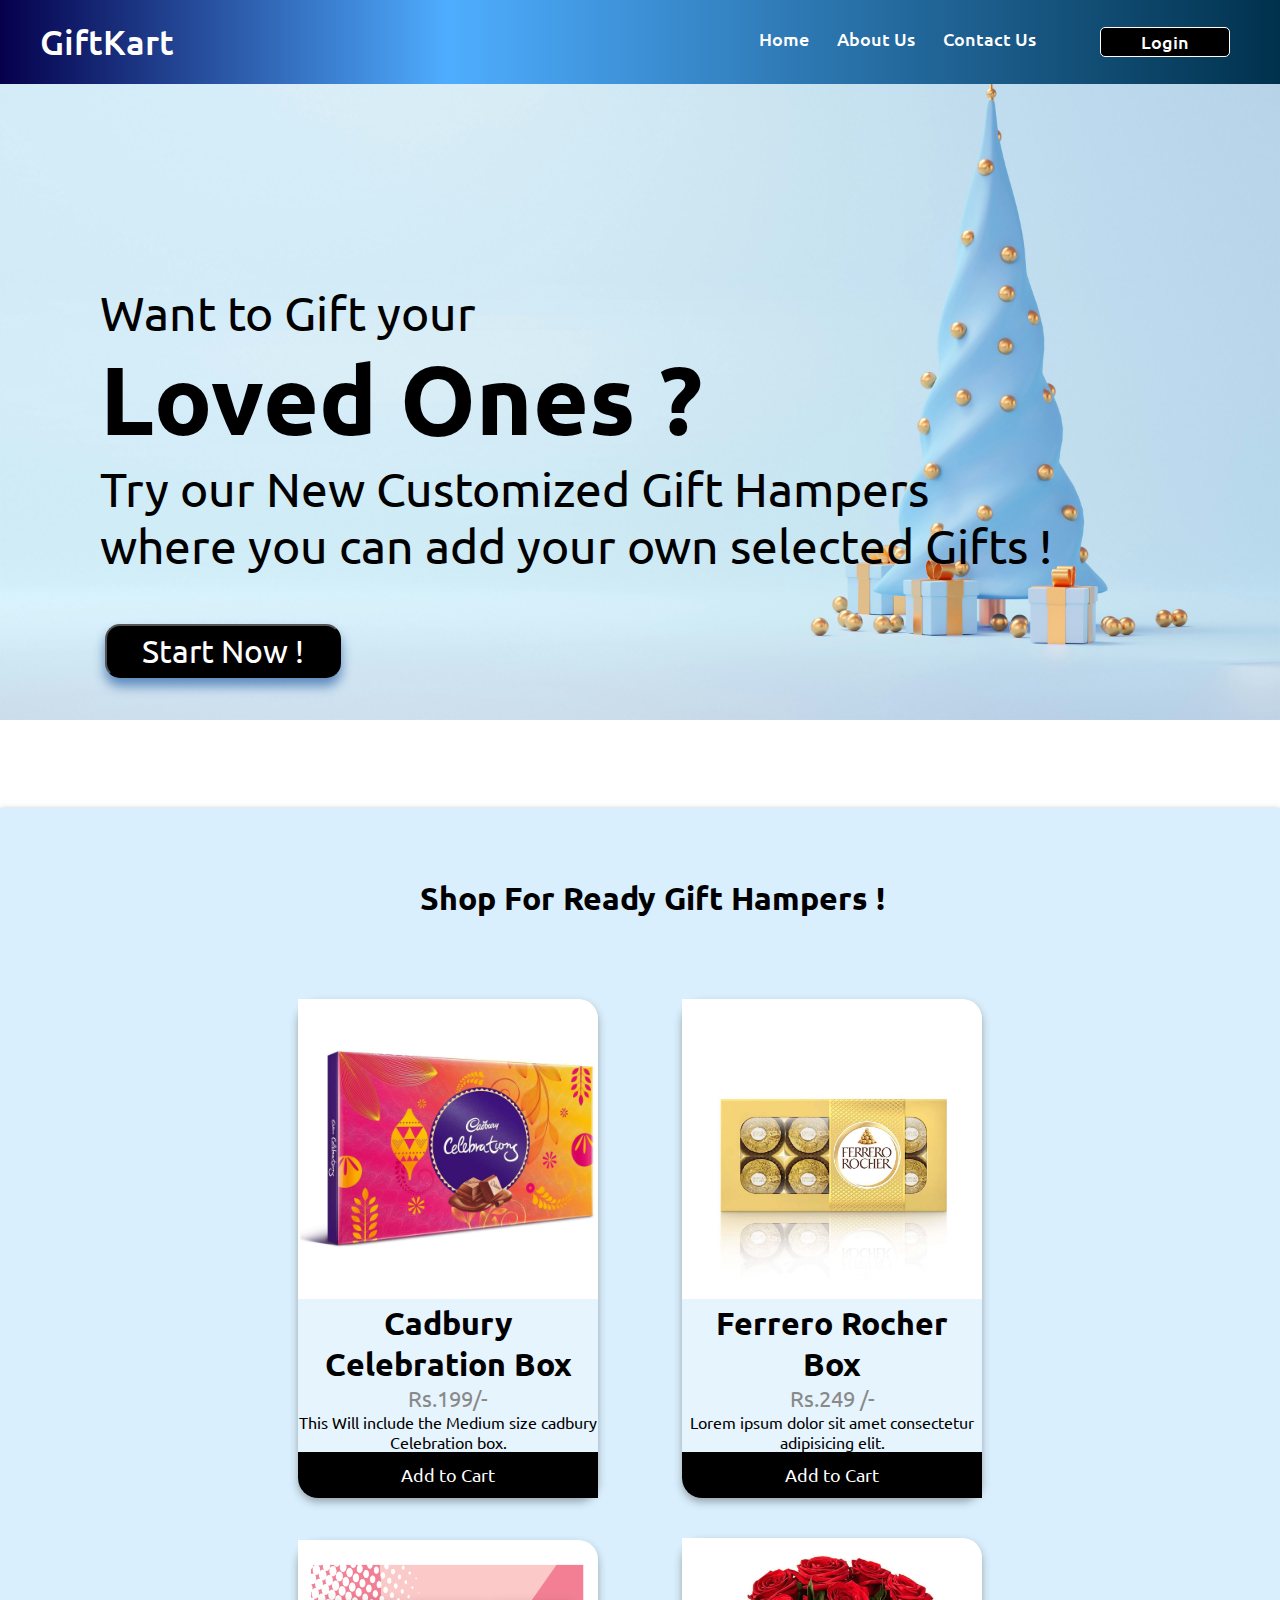
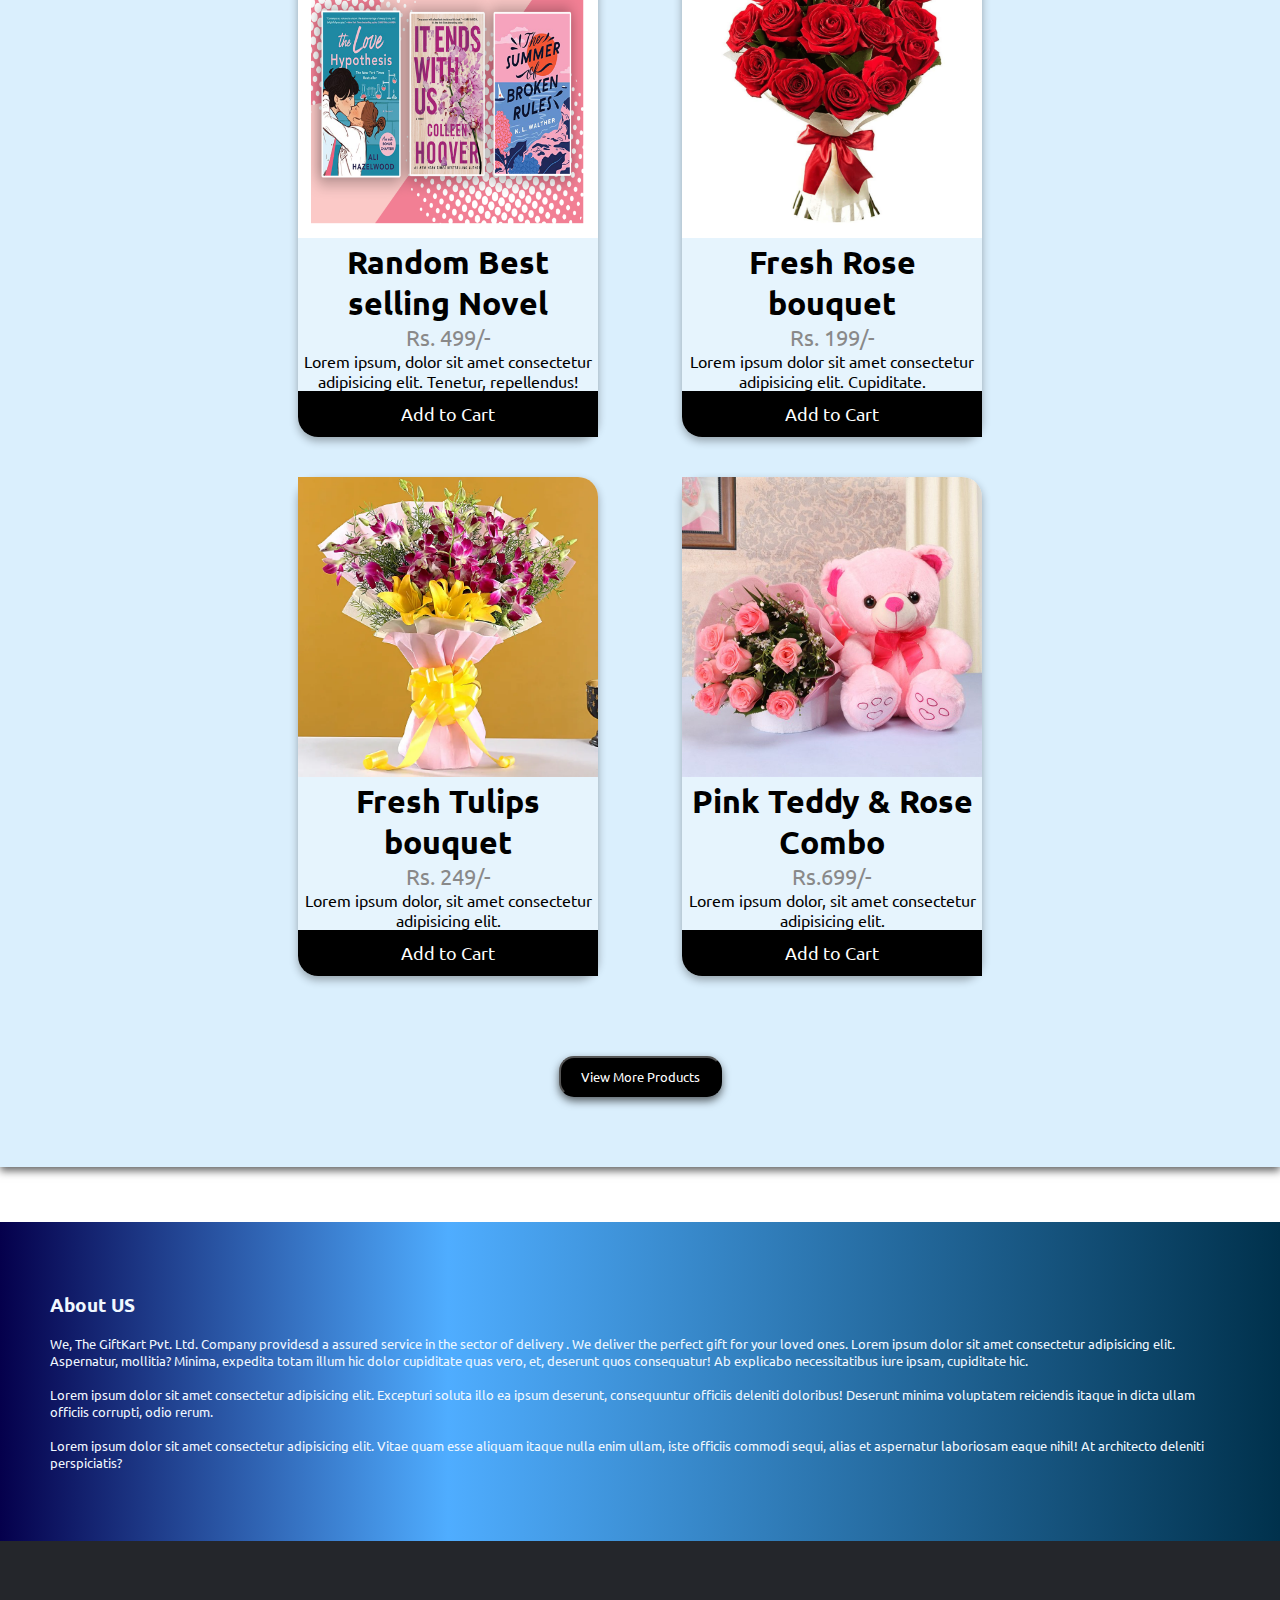
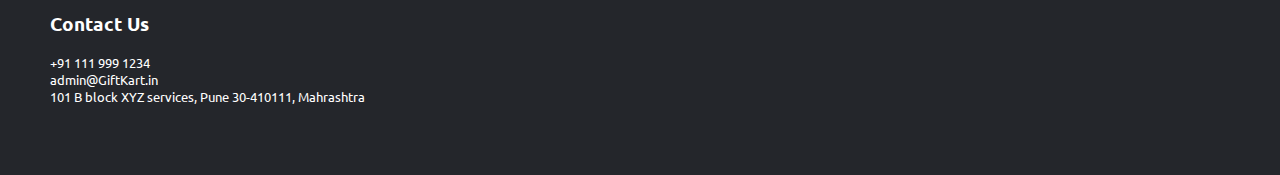
<file: index.html>
<!DOCTYPE html>
<html lang="en" dir="ltr">
  <head>
    <meta charset="UTF-8">
     <title> GiftKart </title> 
    <link rel="stylesheet" href="style.css">
    <link rel="stylesheet" href="responsive.css">
   </head>
<body>
  <nav>
    <div class="nav-content">
      <div class="logo">
        <a href="">GiftKart</a> 
      </div>
      <ul class="nav-links">
        <li><a href="index.html">Home</a></li>
        <li><a href="#About">About Us</a></li>
        <li><a href="#contact">Contact Us</a></li>
        <li><button type="button" id="login"> <a href="login.html" target="_top">Login</a> </button></li>
      </ul>
    </div>
  </nav>
  <div class="displayhead">
    <p>Want to Gift your<br>
      <h1>Loved Ones ?</h1>
      Try our New Customized Gift Hampers<br> where you can add your own selected Gifts !
    </p> 
    <button type="button" id="startnow"><a href="Customization.html" target="_self">Start Now ! </a></button>
  </div>
  <div class="readymade">
    <h1>
      <pre>    Shop For Ready Gift Hampers ! </pre>
    </h1>
    <div class="products">

      <div class="card">
        <img src="Source/CadburyCeleb.jpg" alt="Productx" style="width:100%">
        <h1>Cadbury Celebration Box</h1>
        <p class="price">Rs.199/-</p>
        <p>This Will include the Medium size cadbury Celebration box.</p>
        <p><button><a href="login.html"> Add to Cart</a></button></p>
      </div>
      <div class="card">
        <img src="Source/ferrerobox.jpeg" alt="Productx" style="width:100%">
        <h1>Ferrero Rocher<br> Box</h1>
        <p class="price">Rs.249 /-</p>
        <p>Lorem ipsum dolor sit amet consectetur adipisicing elit. </p>
        <p><button>Add to Cart</button></p>
      </div>
      <div class="card">
        <img src="Source/Novels.webp" alt="Productx" style="width:100%">
        <h1>Random Best selling Novel</h1>
        <p class="price">Rs. 499/-</p>
        <p>Lorem ipsum, dolor sit amet consectetur adipisicing elit. Tenetur, repellendus!</p>
        <p><button>Add to Cart</button></p>
      </div>
      <div class="card">
        <img src="Source/Rose bouquet.png" alt="Productx" style="width:100%">
        <h1>Fresh Rose <br> bouquet</h1>
        <p class="price">Rs. 199/-</p>
        <p>Lorem ipsum dolor sit amet consectetur adipisicing elit. Cupiditate.</p>
        <p><button>Add to Cart</button></p>
      </div>
      <div class="card">
        <img src="Source/tulipsbouquet.webp" alt="Productx" style="width:100%">
        <h1>Fresh Tulips <br>bouquet</h1>
        <p class="price">Rs. 249/-</p>
        <p>Lorem ipsum dolor, sit amet consectetur adipisicing elit.</p>
        <p><button>Add to Cart</button></p>
      </div>
      <div class="card">
        <img src="Source/teddy rose.jpg" alt="Productx" style="width:100%">
      <h1>Pink Teddy & Rose Combo</h1>
      <p class="price">Rs.699/-</p>
      <p>Lorem ipsum dolor, sit amet consectetur adipisicing elit.</p>
        <p><button>Add to Cart</button></p>
      </div>
      
  </div>
  <div id="more">
  <button type="button" > <a href="shopmore.html"> View More Products</button></a></div>
  </div>

  <div class="About" id="About">
    <h2>About US</h2><br>
      <p>
        We, The GiftKart Pvt. Ltd. Company providesd a assured service in the sector of delivery . We deliver the perfect gift for your loved ones. Lorem ipsum dolor sit amet consectetur adipisicing elit. Aspernatur, mollitia? Minima, expedita totam illum hic dolor cupiditate quas vero, et, deserunt quos consequatur! Ab explicabo necessitatibus iure ipsam, cupiditate hic. <br><br>
        Lorem ipsum dolor sit amet consectetur adipisicing elit. Excepturi soluta illo ea ipsum deserunt, consequuntur officiis deleniti doloribus! Deserunt minima voluptatem reiciendis itaque in dicta ullam officiis corrupti, odio rerum.<br><br>
        Lorem ipsum dolor sit amet consectetur adipisicing elit. Vitae quam esse aliquam itaque nulla enim ullam, iste officiis commodi sequi, alias et aspernatur laboriosam eaque nihil! At architecto deleniti perspiciatis?
      </p>  
  </div>
  <footer class="footer" id="contact">
    <div class="container">
      <h2> Contact Us</h2><br>
        +91 111 999 1234 <br> admin@GiftKart.in<br> 101 B block XYZ services, Pune 30-410111, Mahrashtra
      
    </div>
 </footer>
</body>
</html>
</file>
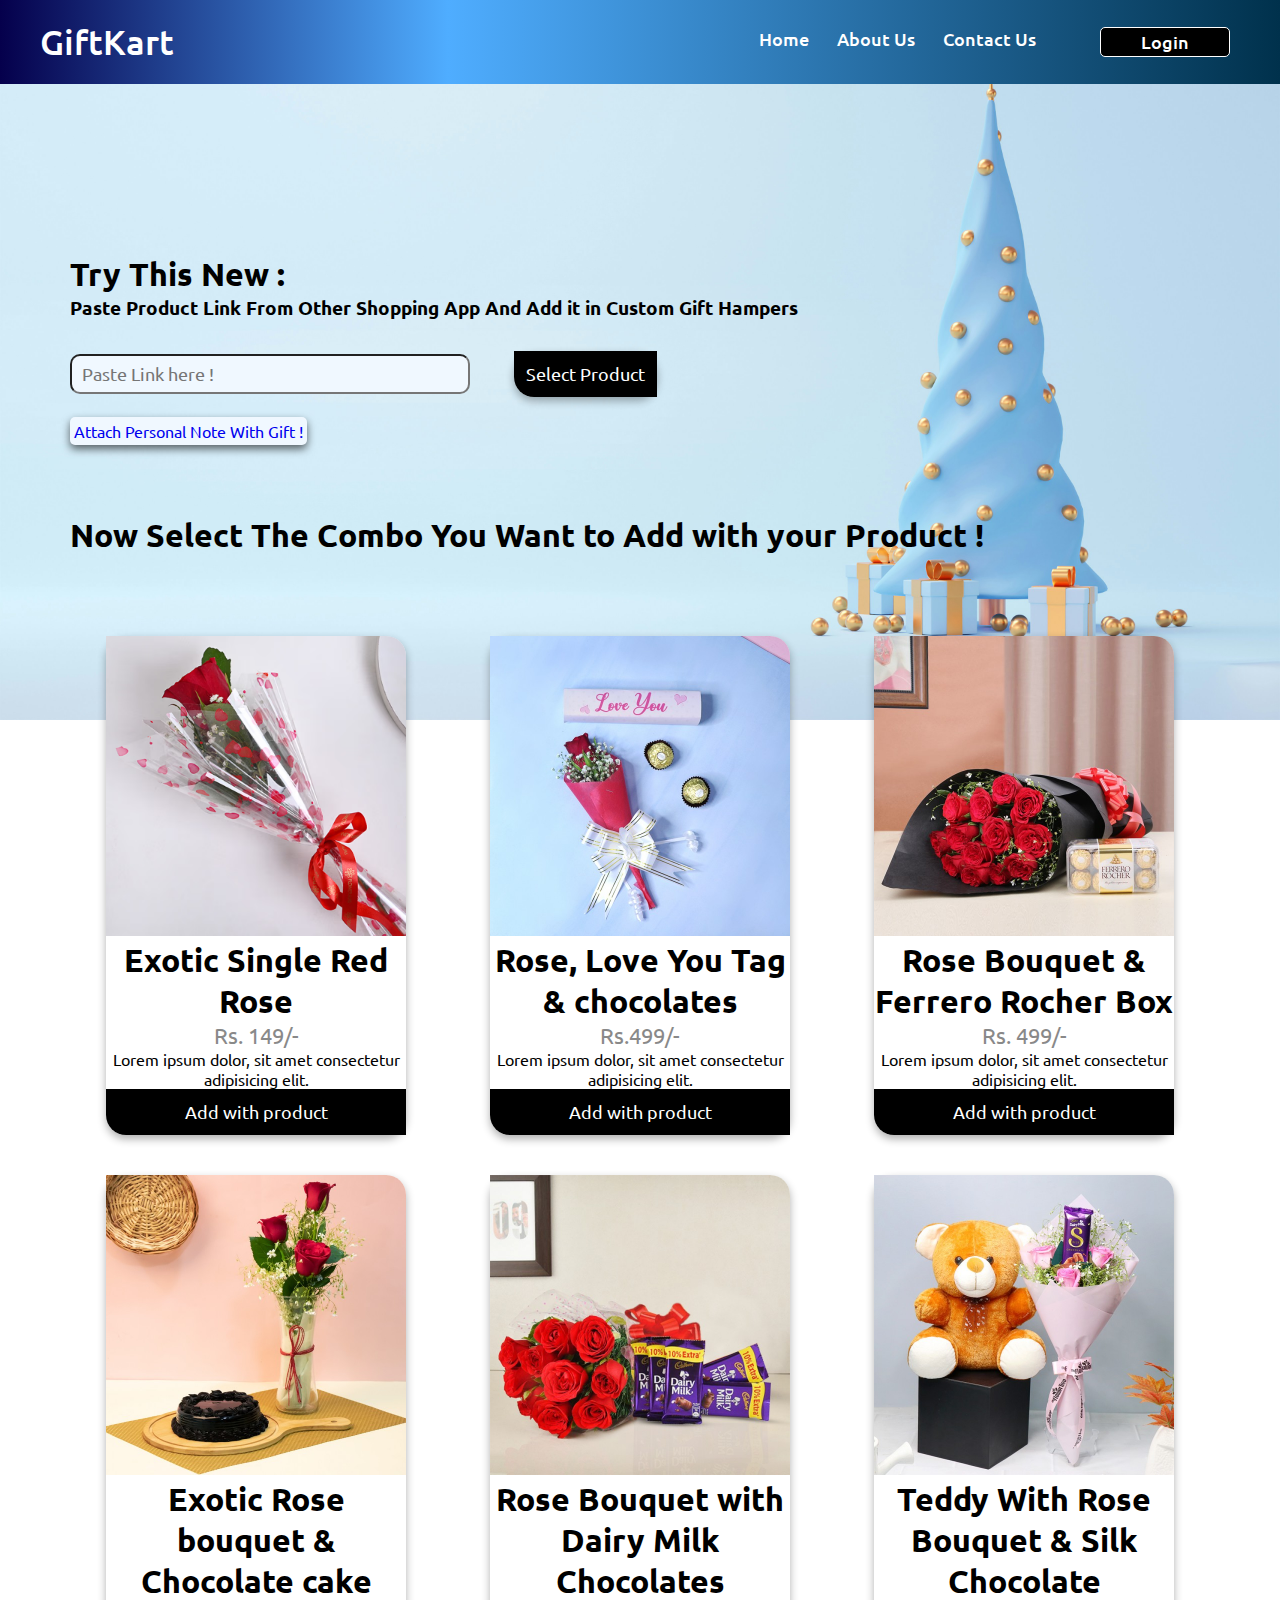
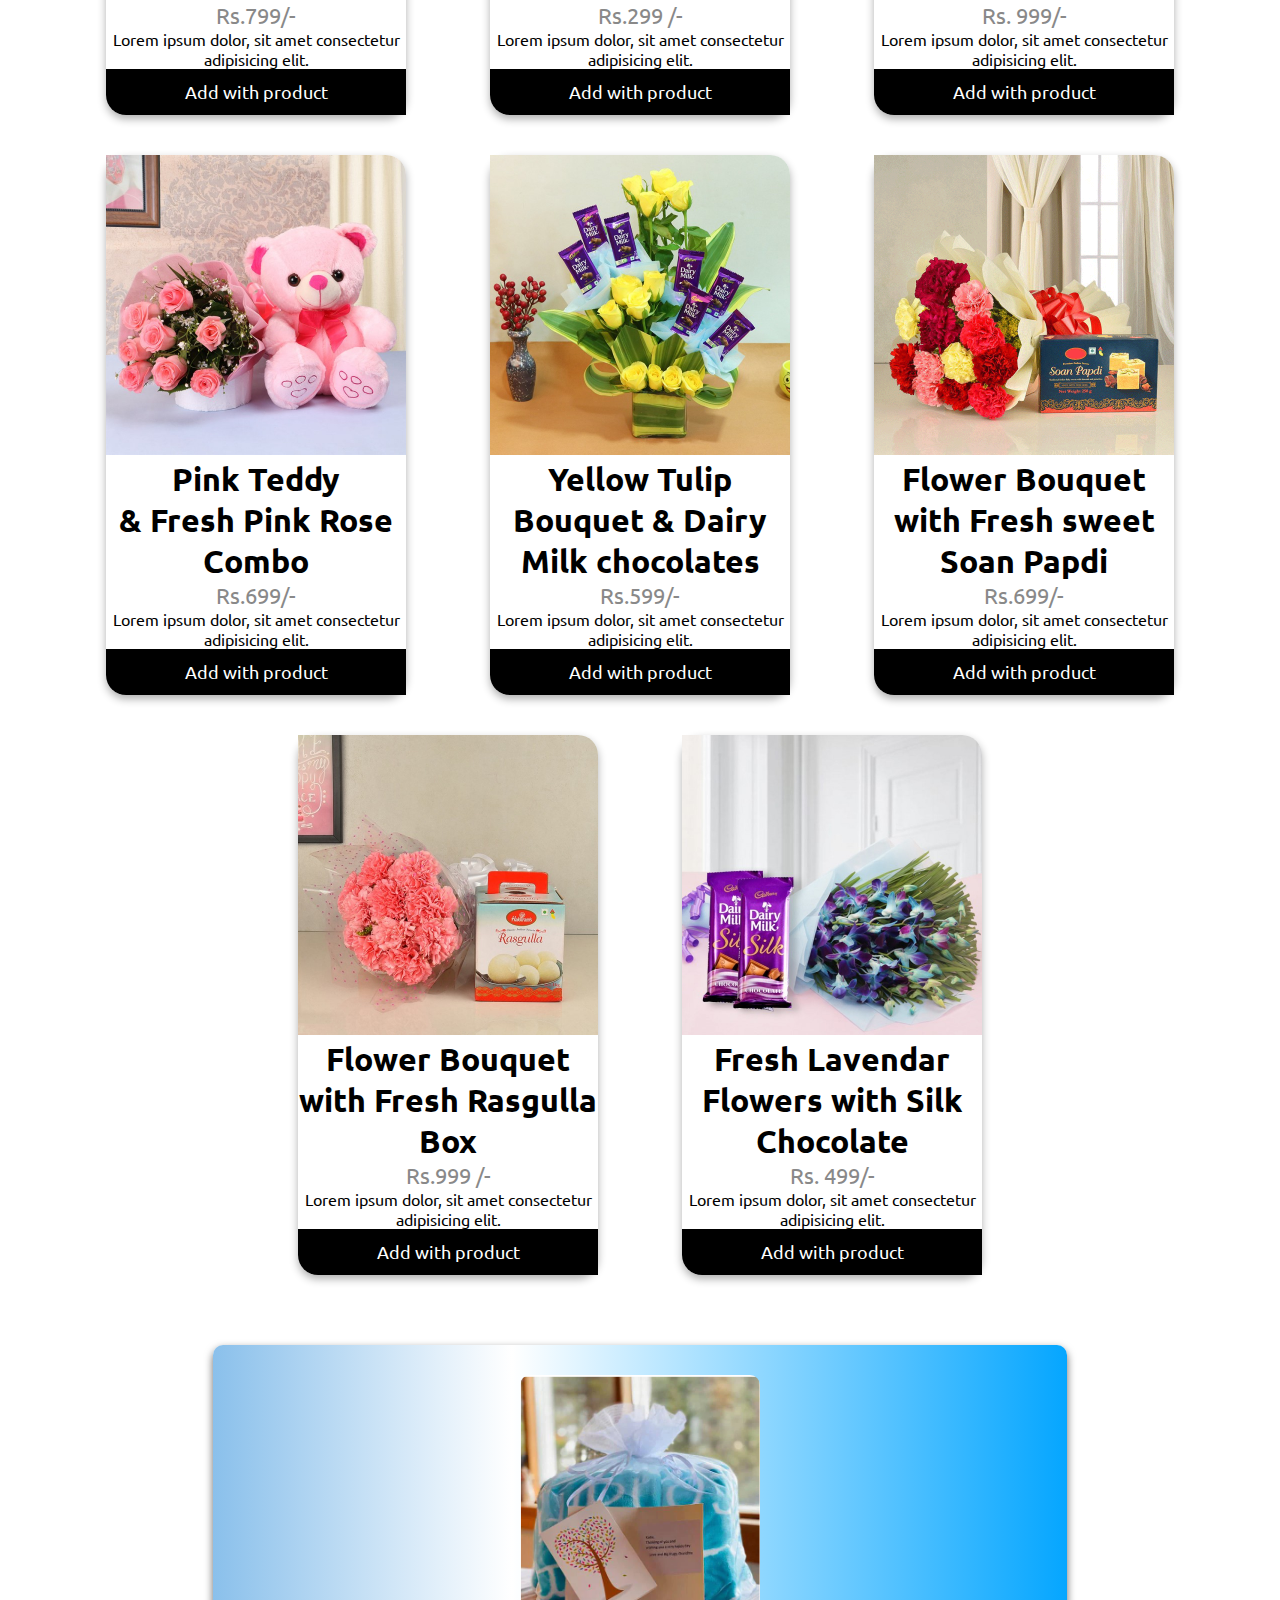
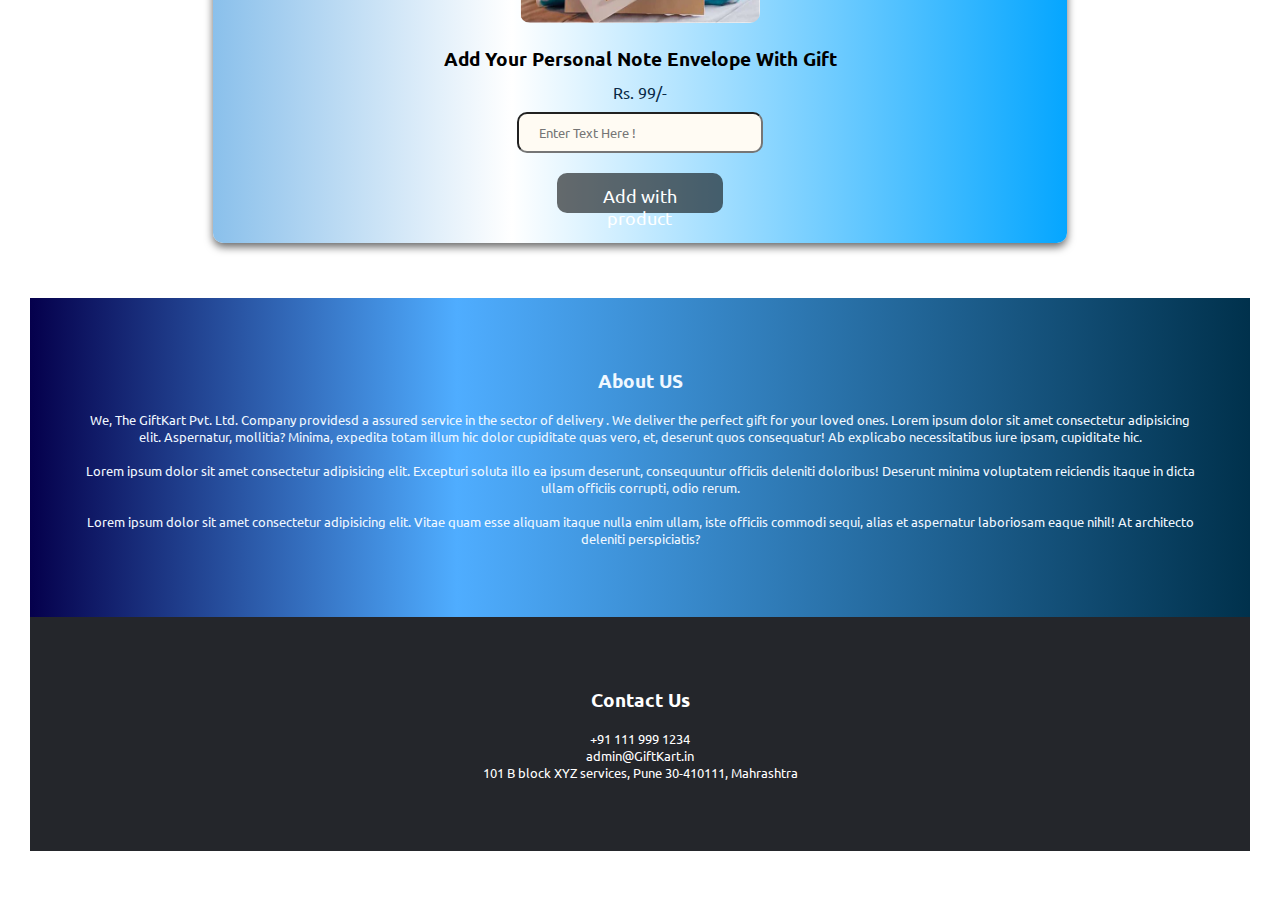
<file: Customization.html>
<!DOCTYPE html>
<html lang="en" dir="ltr">
  <head>
    <meta charset="UTF-8">
     <title> GiftKart </title> 
    <link rel="stylesheet" href="style.css">
    <link rel="stylesheet" href="responsive.css">
    <link rel="stylesheet" href="Customization.css">
   </head>
<body>
  <nav>
    <div class="nav-content">
      <div class="logo">
        <a href="">GiftKart</a>
      </div>
      <ul class="nav-links">
        <li><a href="index.html">Home</a></li>
        <li><a href="#About">About Us</a></li>
        <li><a href="#contact">Contact Us</a></li>
        <li><button type="button" id="login"> <a href="login.html" target="_top">Login</a> </button></li>
      </ul>
    </div>
  </nav>
  <div class="info">
    <div class="infotxt">
    <h1>Try This New :</h1>
    <h3>Paste Product Link From Other Shopping App And Add it in Custom Gift Hampers </h3>
    </div>
    <input type="url" id="pasteurl" placeholder="Paste Link here !"> 
    <div class="card"><button><a href="login.html">Select Product</a></button>
    </div><br>
    <div class="Addbutton" >
      <a href="#PersonalNote"> Attach Personal Note With Gift !</a>
    </div>
  </div>
  
  <div class="info2"><h1>Now Select The Combo You Want to Add with your Product !</h1></div>
  <div class="products">

    <div class="card">
      <img src="Source/singlerose.jpg" alt="Productx" style="width:100%">
      <h1>Exotic Single Red Rose </h1>
      <p class="price">Rs. 149/-</p>
      <p>Lorem ipsum dolor, sit amet consectetur adipisicing elit.</p>
      <p><button>Add with product</button></p>
    </div>
    <div class="card">
      <img src="Source/redroseloveyou.jpg" alt="Productx" style="width:100%">
      <h1>Rose, Love You Tag & chocolates</h1>
      <p class="price">Rs.499/-</p>
      <p>Lorem ipsum dolor, sit amet consectetur adipisicing elit.</p>
      <p><button>Add with product</button></p>
    </div>
    <div class="card">
      <img src="Source/roseferrero.webp" alt="Productx" style="width:100%">
      <h1>Rose Bouquet & Ferrero Rocher Box </h1>
      <p class="price">Rs. 499/-</p>
      <p>Lorem ipsum dolor, sit amet consectetur adipisicing elit.</p>
      <p><button>Add with product</button></p>
    </div>
    <div class="card">
      <img src="Source/rosecake.webp" alt="Productx" style="width:100%">
      <h1> Exotic Rose bouquet & Chocolate cake</h1>
      <p class="price">Rs.799/-</p>
      <p>Lorem ipsum dolor, sit amet consectetur adipisicing elit.</p>
      <p><button>Add with product</button></p>
    </div>
    <div class="card">
      <img src="Source/rosedairymilk.jpg" alt="Productx" style="width:100%">
      <h1>Rose Bouquet with Dairy Milk Chocolates</h1>
      <p class="price">Rs.299 /-</p>
      <p>Lorem ipsum dolor, sit amet consectetur adipisicing elit.</p>
      <p><button>Add with product</button></p>
    </div>
    <div class="card">
      <img src="Source/TeddyRoseSilk.jpg" alt="Productx" style="width:100%">
      <h1>Teddy With Rose Bouquet & Silk Chocolate</h1>
      <p class="price">Rs. 999/-</p>
      <p>Lorem ipsum dolor, sit amet consectetur adipisicing elit.</p>
      <p><button>Add with product</button></p>
    </div>
    <div class="card">
      <img src="Source/teddy rose.jpg" alt="Productx" style="width:100%">
      <h1>Pink Teddy <br>& Fresh Pink Rose Combo</h1>
      <p class="price">Rs.699/-</p>
      <p>Lorem ipsum dolor, sit amet consectetur adipisicing elit.</p>
      <p><button>Add with product</button></p>
    </div>
    <div class="card">
      <img src="Source/tulipdairymilk.jpg" alt="Productx" style="width:100%">
      <h1>Yellow Tulip Bouquet & Dairy Milk chocolates</h1>
      <p class="price">Rs.599/-</p>
      <p>Lorem ipsum dolor, sit amet consectetur adipisicing elit.</p>
      <p><button>Add with product</button></p>
    </div>
    
    <div class="card">
      <img src="Source/bouquetsoanpapdi.png" alt="Productx" style="width:100%">
      <h1>Flower Bouquet with Fresh sweet Soan Papdi</h1>
      <p class="price">Rs.699/-</p>
      <p>Lorem ipsum dolor, sit amet consectetur adipisicing elit.</p>
      <p><button>Add with product</button></p>
    </div>
    <div class="card">
      <img src="Source/bouquetrasgulla.jpg" alt="Productx" style="width:100%">
      <h1>Flower Bouquet with Fresh Rasgulla Box</h1>
      <p class="price">Rs.999 /-</p>
      <p>Lorem ipsum dolor, sit amet consectetur adipisicing elit.</p>
      <p><button>Add with product</button></p>
    </div>
    <div class="card">
      <img src="Source/silkbluetulip.jpg" alt="Productx" style="width:100%">
      <h1>Fresh Lavendar Flowers with Silk Chocolate</h1>
      <p class="price">Rs. 499/-</p>
      <p>Lorem ipsum dolor, sit amet consectetur adipisicing elit.</p>
      <p><button>Add with product</button></p>
    </div>
    <div id="PersonalNote">
      <div class="cardx">
        <img src="Source/personalnotebouquet.jpg" alt="Productx" style="width:15rem; border-radius: 10px; margin:20px ;">
        <h3>Add Your Personal Note Envelope With Gift</h3>
        <p class="pricex">Rs. 99/-</p>
        <input type="text" placeholder="Enter Text Here !">
        <p><button>Add with product</button></p>
      </div>
    </div>
  <div class="About" id="About">
    <h2>About US</h2><br>
      <p>
        We, The GiftKart Pvt. Ltd. Company providesd a assured service in the sector of delivery . We deliver the perfect gift for your loved ones. Lorem ipsum dolor sit amet consectetur adipisicing elit. Aspernatur, mollitia? Minima, expedita totam illum hic dolor cupiditate quas vero, et, deserunt quos consequatur! Ab explicabo necessitatibus iure ipsam, cupiditate hic. <br><br>
        Lorem ipsum dolor sit amet consectetur adipisicing elit. Excepturi soluta illo ea ipsum deserunt, consequuntur officiis deleniti doloribus! Deserunt minima voluptatem reiciendis itaque in dicta ullam officiis corrupti, odio rerum.<br><br>
        Lorem ipsum dolor sit amet consectetur adipisicing elit. Vitae quam esse aliquam itaque nulla enim ullam, iste officiis commodi sequi, alias et aspernatur laboriosam eaque nihil! At architecto deleniti perspiciatis?
      </p>  
  </div>
  <footer class="footer" id="contact">
    <div class="container">
      <h2> Contact Us</h2><br>
        +91 111 999 1234 <br> admin@GiftKart.in<br> 101 B block XYZ services, Pune 30-410111, Mahrashtra
      
    </div>
 </footer>
</body>
</html>
</file>
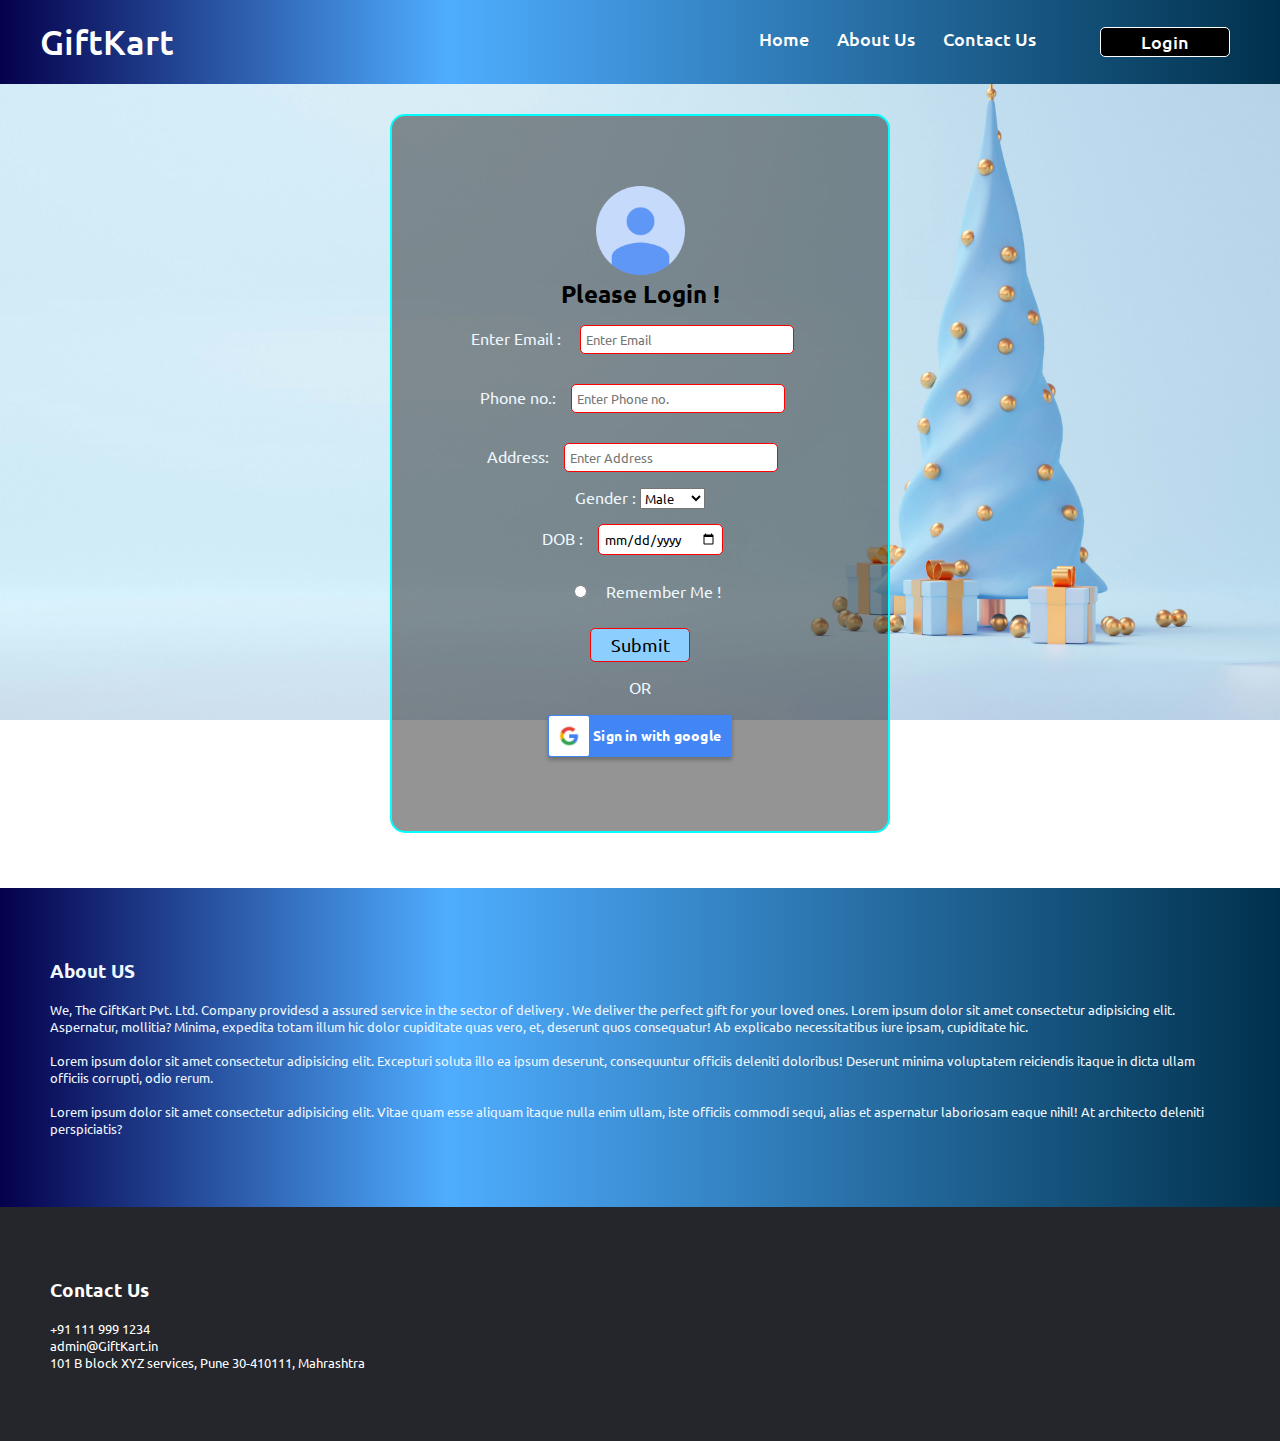
<file: login.html>
<!DOCTYPE html>
<html lang="en" dir="ltr">
  <head>
    <meta charset="UTF-8">
     <title> GiftKart/Login </title> 
    <link rel="stylesheet" href="style.css">
    <link rel="stylesheet" href="responsive.css">
    <link rel="stylesheet" href="login.css">
    
   </head>
<body>
  <nav>
    <div class="nav-content">
      <div class="logo">
        <a href="">GiftKart</a>
      </div>
      <ul class="nav-links">
        <li><a href="index.html">Home</a></li>
        <li><a href="#About">About Us</a></li>
        <li><a href="#contact">Contact Us</a></li>
        <li><button type="button" id="login"> <a href="login.html" target="_blank">Login</a> </button></li>
      </ul>
    </div>
  </nav>
<section id="loginpage">
    <div class="login">
        <div class="abc">
    <img src="Source/loginicon.png" width="25%" >
        <h2 ><font color="Black"> Please Login !</font></h2>
        <label for="email">Enter Email :</label>
         <input type="email" placeholder="Enter Email" name="email" id="email" ><br>
         Phone no.:<input type="text" placeholder="Enter Phone no." name="phno" ><br>
         Address:<input type="text" placeholder="Enter Address" name="Address" ><br>
         <label for="gender">Gender :</label>
         <select id="gender" name="gender">
            <option value="male">Male</option>
            <option value="Female">Female</option>
            <option value="other">Other</option>
         </select><br>
        
        DOB :<input type="date" name="date"> <br>
         <input type="radio" >  Remember Me ! <br>
        <input class="submit" type="submit" placeholder="Submit" name="submit"></div>
        <p>OR</p><br>
        <div class="google-btn">
          <div class="google-icon-wrapper">
            <img class="google-icon" src="Source/googleicon.webp"/>
          </div>
          <p class="btn-text"><b>Sign in with google</b></p>
        </div>
    </div>
</div>
</section>
  <div class="About" id="About">
    <h2>About US</h2><br>
      <p>
        We, The GiftKart Pvt. Ltd. Company providesd a assured service in the sector of delivery . We deliver the perfect gift for your loved ones. Lorem ipsum dolor sit amet consectetur adipisicing elit. Aspernatur, mollitia? Minima, expedita totam illum hic dolor cupiditate quas vero, et, deserunt quos consequatur! Ab explicabo necessitatibus iure ipsam, cupiditate hic. <br><br>
        Lorem ipsum dolor sit amet consectetur adipisicing elit. Excepturi soluta illo ea ipsum deserunt, consequuntur officiis deleniti doloribus! Deserunt minima voluptatem reiciendis itaque in dicta ullam officiis corrupti, odio rerum.<br><br>
        Lorem ipsum dolor sit amet consectetur adipisicing elit. Vitae quam esse aliquam itaque nulla enim ullam, iste officiis commodi sequi, alias et aspernatur laboriosam eaque nihil! At architecto deleniti perspiciatis?
      </p>  
  </div>
  <footer class="footer" id="contact">
    <div class="container">
      <h2> Contact Us</h2><br>
        +91 111 999 1234 <br> admin@GiftKart.in<br> 101 B block XYZ services, Pune 30-410111, Mahrashtra
      
    </div>
 </footer>
</body>
</html>
</file>
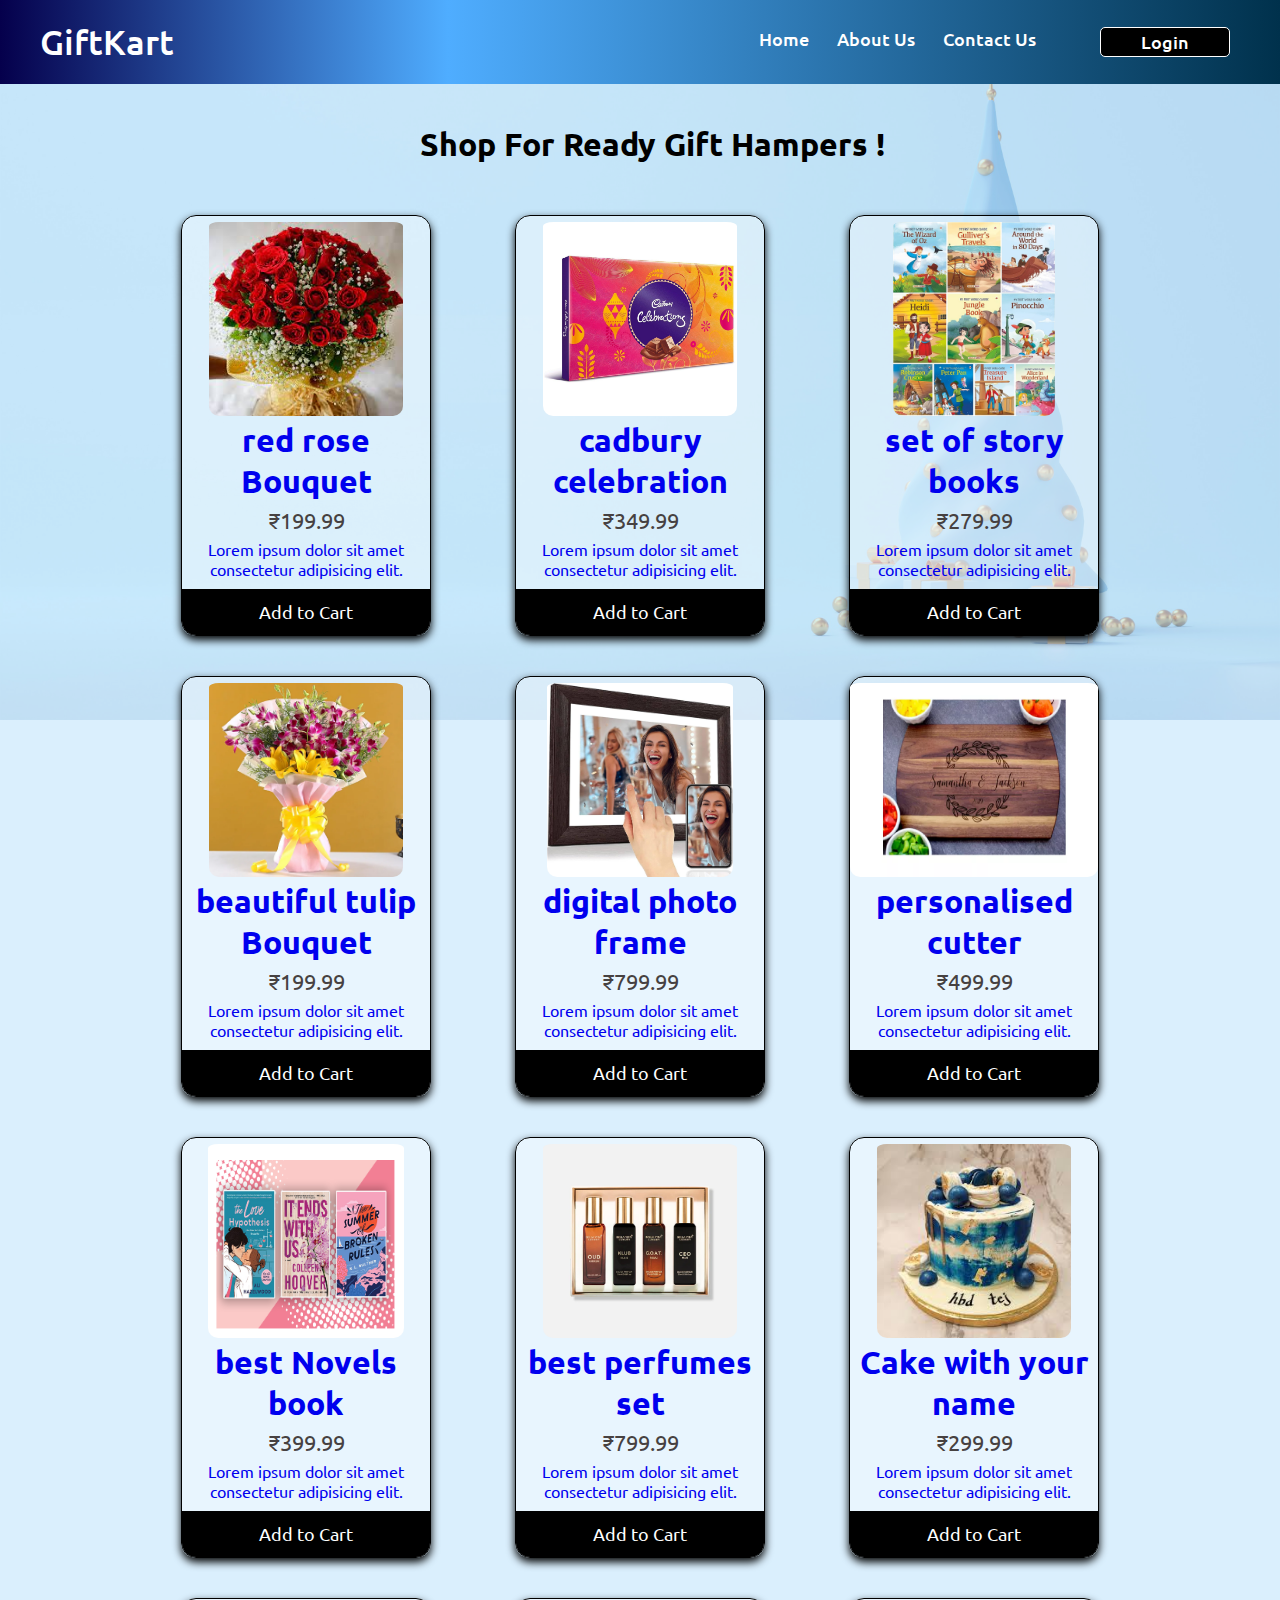
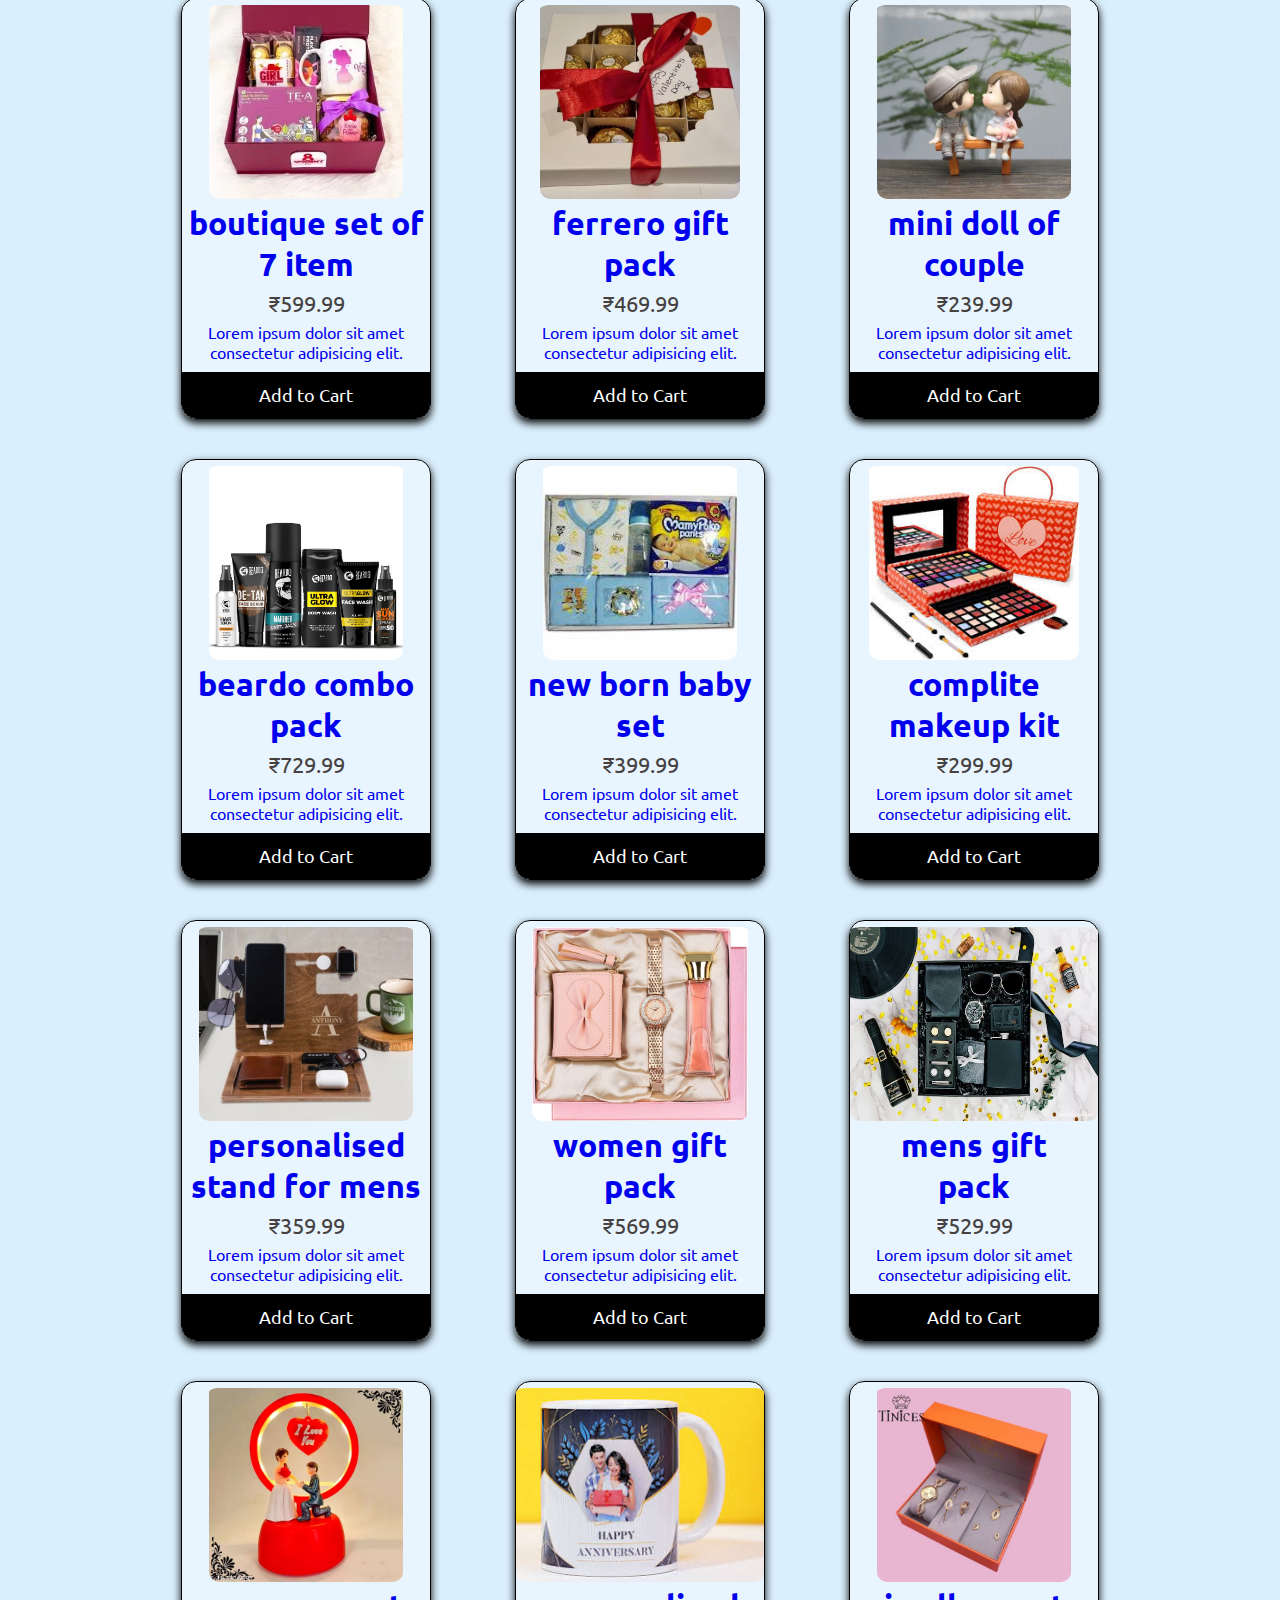
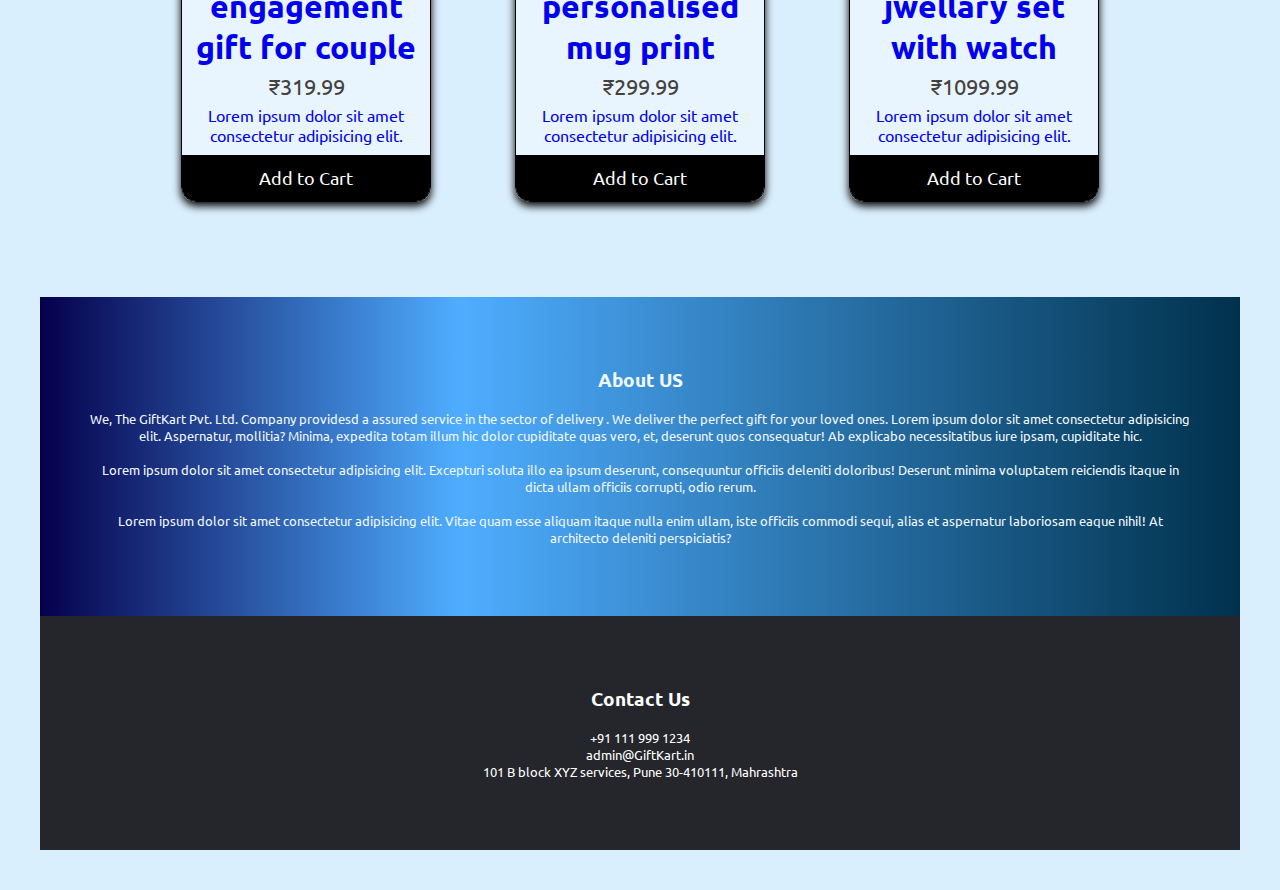
<file: shopmore.html>
<!DOCTYPE html>
<html lang="en" dir="ltr">
  <head>
    <meta charset="UTF-8">
     <title> GiftKart </title> 
    <link rel="stylesheet" href="style.css">
    <link rel="stylesheet" href="responsive.css">
    <link rel="stylesheet" href="Customization.css">
    <link rel="stylesheet" href="shopmore.css">
   </head>
<body>
  <nav>
    <div class="nav-content">
      <div class="logo">
        <a href="">GiftKart</a>
      </div>
      <ul class="nav-links">
        <li><a href="index.html">Home</a></li>
        <li><a href="#About">About Us</a></li>
        <li><a href="#contact">Contact Us</a></li>
        
        <li><button type="button" id="login"> <a href="login.html" target="_top">Login</a> </button></li>
      </ul>
    </div>
  </nav>
  <div class="readymade">
    <h1>
      <pre>    Shop For Ready Gift Hampers ! </pre>
    </h1>
    <div class="products">

    <div class="product1"><a href="login.html"> 
      <img src="Source/rose bouquet.jpg">
        <h1>red rose Bouquet</h1>
        <p class="price">₹199.99</p>
        <p class="descri">Lorem ipsum dolor sit amet consectetur adipisicing elit.</p>
        <p><button><a href="login.html">Add to Cart</a></button></p>
    </div>

    <div class="product1"><a href="login.html"> 
      <img src="Source/CadburyCeleb.jpg">
      <h1>cadbury celebration</h1>
      <p class="price">₹349.99</p>
      <p class="descri">Lorem ipsum dolor sit amet consectetur adipisicing elit.</p>
      <p><button><a href="login.html">Add to Cart</a></button></p>
    </div>

    <div class="product1"><a href="login.html"> 
      <img src="Source/storybooks.jpg">
        <h1>set of story books</h1>
        <p class="price">₹279.99</p>
        <p  class="descri">Lorem ipsum dolor sit amet consectetur adipisicing elit.</p>
        <p><button><a href="login.html">Add to Cart</a></button></p>
    </div>

    <div class="product1"><a href="login.html"> 
      <img src="Source/tulipsbouquet.webp">
        <h1>beautiful tulip Bouquet</h1>
        <p class="price">₹199.99</p>
        <p class="descri">Lorem ipsum dolor sit amet consectetur adipisicing elit.</p>
        <p><button><a href="login.html">Add to Cart</a></button></p>
    </div>

    <div class="product1"><a href="login.html"> 
      <img src="Source/digitalframe.jpg">
        <h1>digital photo frame</h1>
        <p class="price">₹799.99</p>
        <p class="descri">Lorem ipsum dolor sit amet consectetur adipisicing elit.</p>
        <p><button><a href="login.html">Add to Cart</a></button></p>
    </div>

    <div class="product1"><a href="login.html"> 
      <img src="Source/chopper.webp">
        <h1>personalised cutter</h1>
        <p class="price">₹499.99</p>
        <p class="descri">Lorem ipsum dolor sit amet consectetur adipisicing elit.</p>
        <p><button><a href="login.html">Add to Cart</a></button></p>
    </div>

    <div class="product1"><a href="login.html"> 
      <img src="Source/Novels.webp">
        <h1>best Novels book</h1>
        <p class="price">₹399.99</p>
        <p class="descri">Lorem ipsum dolor sit amet consectetur adipisicing elit.</p>
        <p><button><a href="login.html">Add to Cart</a></button></p>
    </div>

    <div class="product1"><a href="login.html"> 
      <img src="Source/perfume.webp">
        <h1>best perfumes set</h1>
        <p class="price">₹799.99</p>
        <p class="descri">Lorem ipsum dolor sit amet consectetur adipisicing elit.</p>
        <p><button><a href="login.html">Add to Cart</a></button></p>
    </div>

    <div class="product1"><a href="login.html"> 
      <img src="Source/cake.jpg">
        <h1>Cake with your name</h1>
        <p class="price">₹299.99</p>
        <p class="descri">Lorem ipsum dolor sit amet consectetur adipisicing elit.</p>
        <p><button><a href="login.html">Add to Cart</a></button></p>
    </div>

    <div class="product1"><a href="login.html"> 
      <img src="Source/boutique.webp">
        <h1>boutique set of 7 item</h1>
        <p class="price">₹599.99</p>
        <p class="descri">Lorem ipsum dolor sit amet consectetur adipisicing elit.</p>
        <p><button><a href="login.html">Add to Cart</a></button></p>
    </div>

    <div class="product1"><a href="login.html"> 
      <img src="Source/ferrero.jpg">
        <h1>ferrero gift pack </h1>
        <p class="price">₹469.99</p>
        <p class="descri">Lorem ipsum dolor sit amet consectetur adipisicing elit.</p>
        <p><button><a href="login.html">Add to Cart</a></button></p>
    </div>

    <div class="product1"><a href="login.html"> 
      <img src="Source/minidoll.webp">
        <h1>mini doll of couple</h1>
        <p class="price">₹239.99</p>
        <p class="descri">Lorem ipsum dolor sit amet consectetur adipisicing elit.</p>
        <p><button><a href="login.html">Add to Cart</a></button></p>
    </div>

    <div class="product1"><a href="login.html"> 
      <img src="Source/beardo.webp">
        <h1>beardo combo pack</h1>
        <p class="price">₹729.99</p>
        <p class="descri">Lorem ipsum dolor sit amet consectetur adipisicing elit.</p>
        <p><button><a href="login.html">Add to Cart</a></button></p>
    </div>

    <div class="product1"><a href="login.html"> 
      <img src="Source/babyset.jpg">
        <h1>new born baby set</h1>
        <p class="price">₹399.99</p>
        <p class="descri">Lorem ipsum dolor sit amet consectetur adipisicing elit.</p>
        <p><button><a href="login.html">Add to Cart</a></button></p>
    </div>

    <div class="product1"><a href="login.html"> 
      <img src="Source/makeupkit.jpg">
        <h1>complite makeup kit</h1>
        <p class="price">₹299.99</p>
        <p class="descri">Lorem ipsum dolor sit amet consectetur adipisicing elit.</p>
        <p><button><a href="login.html">Add to Cart</a></button></p>
    </div>

    <div class="product1"><a href="login.html"> 
      <img src="Source/standobj.jpg">
        <h1>personalised stand for mens</h1>
        <p class="price">₹359.99</p>
        <p class="descri">Lorem ipsum dolor sit amet consectetur adipisicing elit.</p>
        <p><button><a href="login.html">Add to Cart</a></button></p>
    </div>

    <div class="product1"><a href="login.html"> 
      <img src="Source/womenpack.jpg">
        <h1>women gift pack </h1>
        <p class="price">₹569.99</p>
        <p class="descri">Lorem ipsum dolor sit amet consectetur adipisicing elit.</p>
        <p><button><a href="login.html">Add to Cart</a></button></p>
    </div>

    <div class="product1"><a href="login.html"> 
      <img src="Source/menpack.jpg">
        <h1>mens gift <br>pack</h1>
        <p class="price">₹529.99</p>
        <p class="descri">Lorem ipsum dolor sit amet consectetur adipisicing elit.</p>
        <p><button><a href="login.html">Add to Cart</a></button></p>
    </div>

    <div class="product1"><a href="login.html"> 
      <img src="Source/couple.webp">
        <h1>engagement gift for couple</h1>
        <p class="price">₹319.99</p>
        <p class="descri">Lorem ipsum dolor sit amet consectetur adipisicing elit.</p>
        <p><button><a href="login.html">Add to Cart</a></button></p>
    </div>

    <div class="product1"><a href="login.html"> 
      <img src="Source/mugprinted.jpg">
        <h1>personalised mug print</h1>
        <p class="price">₹299.99</p>
        <p class="descri">Lorem ipsum dolor sit amet consectetur adipisicing elit.</p>
        <p><button><a href="login.html">Add to Cart</a></button></p>
    </div>

    <div class="product1"><a href="login.html"> 
      <img src="Source/jwellary.jpg">
        <h1>jwellary set with watch</h1>
        <p class="price">₹1099.99</p>
        <p class="descri">Lorem ipsum dolor sit amet consectetur adipisicing elit.</p>
        <p><button><a href="login.html">Add to Cart</a></button></p>
    </div>

      
  </div>

<!--............the ......................
................end.......................-->


  <div class="About" id="About">
    <h2>About US</h2><br>
      <p>
        We, The GiftKart Pvt. Ltd. Company providesd a assured service in the sector of delivery . We deliver the perfect gift for your loved ones. Lorem ipsum dolor sit amet consectetur adipisicing elit. Aspernatur, mollitia? Minima, expedita totam illum hic dolor cupiditate quas vero, et, deserunt quos consequatur! Ab explicabo necessitatibus iure ipsam, cupiditate hic. <br><br>
        Lorem ipsum dolor sit amet consectetur adipisicing elit. Excepturi soluta illo ea ipsum deserunt, consequuntur officiis deleniti doloribus! Deserunt minima voluptatem reiciendis itaque in dicta ullam officiis corrupti, odio rerum.<br><br>
        Lorem ipsum dolor sit amet consectetur adipisicing elit. Vitae quam esse aliquam itaque nulla enim ullam, iste officiis commodi sequi, alias et aspernatur laboriosam eaque nihil! At architecto deleniti perspiciatis?
      </p>  
  </div>
  <footer class="footer" id="contact">
    <div class="container">
      <h2> Contact Us</h2><br>
        +91 111 999 1234 <br> admin@GiftKart.in<br> 101 B block XYZ services, Pune 30-410111, Mahrashtra
      
    </div>
 </footer>
</body>
</html>
</file>
<file: style.css>
@import url('https://fonts.googleapis.com/css2?family=Ubuntu:wght@400;500;700&display=swap');
  *{
  margin: 0;
  padding: 0;
  box-sizing: border-box;
  text-decoration: none;
  font-family: 'Ubuntu', sans-serif;
}
html{
  scroll-behavior: smooth;
}
body{
  background-image: url(Source/BGhead.jpg);
  background-attachment: fixed;
  background-repeat: no-repeat;
  background-size: 100%;
}
nav{
  position: sticky;
  top: 0;
  left: 0;
  width: 100%;
  padding: 20px;
  transition: all 0.4s ease;
  background: linear-gradient(90deg, rgb(5, 0, 76) 0%, rgb(79, 173, 255) 35%, rgb(0, 49, 76) 100%);
}

nav .nav-content{
  height: 100%;
  max-width: 1200px;
  margin: auto;
  display: flex;
  align-items: center;
  justify-content: space-between;
}
nav .logo a{
  font-weight: 500;
  font-size: 35px;
  color: #4070f4;
}
nav .logo a{
  color: #ffffff;
}
.nav-content .nav-links{
  display: flex;
}
.nav-content .nav-links li{
  list-style: none;
  margin: 0 10px;
}
 .nav-links li a{
  text-decoration: none;
  color: #0E2431;
  font-size: 18px;
  font-weight: 500;
  padding: 10px 4px;
  transition: all 0.3s ease;
}
 .nav-links li a:hover{
   color: #4070f4;
 }
 nav .nav-links li a{
   color: #fff;
   transition: all 0.4s ease;
}
 nav .nav-links li a:hover{
  color: #0E2431;
}
.displayhead{
  margin: 200px 100px 80px 100px;
  font-size: 3rem;
}
#login{
  background-color: black;
  border: 1px solid white;
  border-radius: 5px;
  margin-left: 40px;
  padding: 1px 15px;
  height: 30px;
  width: 130px;
}
#login a:hover{
  color: rgb(0, 204, 255);
}
#startnow {
  background-color: black;
  
  border-radius: 15px;
  margin: 50px 5px;
  padding: 5px;
  box-shadow: 0 8px 12px 0 rgb(91, 137, 188);
}
#startnow:hover{
  background-color: #fff;
  transition-duration: 0.3s;
  
}
#startnow a{
  color: white ;
  margin: 0px 0px;
  padding: 10px 30px;
  font-size: 2rem;
  
}
#startnow a:hover{
  color: black;
  transition-duration: 0.3s;
}
.readymade{
  background-color: rgba(185, 224, 252, 0.527);
  padding: 70px 70px;
  text-align: center;
  box-shadow: 0 4px 8px 0 rgba(0, 0, 0, 0.598);
}

.products{
  border-radius: 8px;
  margin: 50px 20px;
  padding: 10px;
  text-align: center;
}

.About{
  background: linear-gradient(90deg, rgb(5, 0, 76) 0%, rgb(79, 173, 255) 35%, rgb(0, 49, 76) 100%);
  padding: 70px 50px;
  font-size: 0.8rem;
  margin: 55px 0px 0px 0px ;
  color: aliceblue;
}
.footer{
  background-color: #24262b;
    padding: 70px 50px;
    font-size: 0.8rem;
}
.container{
  color: white;
}
#more{
  text-align: center;
  border-radius: 15px;
}
#more button{
  background-color: black;
  padding: 10px 20px;
  border-radius: 15px;
  box-shadow: 0 4px 8px 0 rgba(0, 0, 0, 0.598);
}
#more a{
  color: white;
}
#more button:hover{
  transition-duration: 0.5s;
  transform: scale(1.4);
}
.card {
  box-shadow: 0 4px 8px 0 rgba(0, 0, 0, 0.313);
  max-width: 300px;
  margin: auto;
  text-align: center;
  font-family: arial;
  display: inline-block;
  margin: 20px 40px;
  background-color: #ffffff53;
  border-radius: 20px;
  border-top-right-radius: 20px;
}
.card img{
  border-top-right-radius: 20px;
}
.price {
  color: rgb(137, 137, 137);
  font-size: 22px;
}

.card button  {
  border: none;
  outline: 0;
  padding: 12px;
  color: white;
  background-color: #000;
  text-align: center;
  cursor: pointer;
  width: 100%;
  font-size: 18px;
  border-bottom-left-radius: 20px;
}
.card button a{
  color: white;
}
.card button:hover {
  opacity: 0.7;
}
</file>
<file: responsive.css>
@media only screen and (max-width: 1000px)
{
    body{
        background-color: rgb(220, 239, 255);
        background-image: none;
    }
    
}
</file>
<file: Customization.css>
*{
    margin: 0;
    padding: 0;
    box-sizing: border-box;
    text-decoration: none;
    font-family: 'Ubuntu', sans-serif;
  }
.info{
    margin: 50px;
    margin-top: 150px;
    padding: 20px;
}
.infotxt h2,h3,h4{
    padding-bottom: 10px;
}
#pasteurl{
    background-color: aliceblue;
    color: black;
    font-size: large;
    border-radius: 10px;
    padding: 4px 10px;
    margin-top: 15px;
    width: 400px;
    height: 40px;
}

.info2{
    margin: 10px 50px;
    padding: 0px 20px;
}
.Addbutton{
    border-radius: 5px;
    background-color: aliceblue;
    padding: 4px;
    display: inline-block;
    box-shadow: 0 4px 8px 0 rgba(0, 0, 0, 0.598);
}
#PersonalNote{
    background: linear-gradient(90deg, rgba(138,192,235,1) 0%, rgba(255,255,255,1) 35%, rgba(5,166,255,1) 100%);
    padding: 10px;
    width: 70%;
    border-radius: 10px;
    display: inline-block;
    margin: auto;
    margin-top: 50px;
    box-shadow: 0 4px 8px 0 rgba(0, 0, 0, 0.598);
}
.cardx input{
    border-radius: 10px;
    background-color: rgb(255, 251, 243);
    padding: 10px 20px;
    margin: 10px 0px 0px 0px ;
}
 .cardx button  {
    border: none;
    outline: 0;
    padding: 12px;
    color: white;
    background-color: #00000093;
    text-align: center;
    cursor: pointer;
    width: 100%;
    font-size: 18px;
    border-radius: 10px;
    display: inline-block;
    width: 20%;
    height: 40px;
    margin: 20px;
  }
  .cardx button a{
    color: white;
  }
  .cardx button:hover {
    opacity: 0.7;
  }
  .pricex{
    color: rgb(8, 41, 70);
  }
</file>
<file: login.css>
.login{
    background-color: rgba(12, 12, 12, 0.439);
    width: 500px;
    color: aliceblue;
    place-items: center;
    margin: auto;
    margin-top: 30px;
    padding: 70px;
    border: 2px solid cyan;
    border-radius: 15px;
    text-align: center;
    font-family:'Segoe UI', Tahoma, Geneva, Verdana, sans-serif;
    margin-bottom: 30px;
}
.login input{
    margin: 15px;
    border: 1px solid red;
    border-radius: 5px;
    padding: 5px;
}
.submit{
    background-color: rgb(140, 206, 253);
    border-radius: 10px;
    padding: 10px;
    width: 100px;
    margin: 5px;
    align-self: center;
    color: black;
    font-size: large;
}
.abc h2{
    font-family:'Segoe UI', Tahoma, Geneva, Verdana, sans-serif;
}
.login:hover{
    transition-duration: 0.3s;
    transform: scalex(1.1);
}
.google-btn {
  width: 184px;
  height: 42px;
  background-color: #4285f4;
  border-radius: 2px;
  box-shadow: 0 3px 4px 0 rgba(0,0,0,.25);
  display: inline-block;
  align-items: center;
}

.google-icon-wrapper {
    position: absolute;
    margin-top: 1px;
    margin-left: 1px;
    width: 40px;
    height: 40px;
    border-radius: 2px;
    background-color: #fff;
  }
  .google-icon {
    display: inline-block;
    margin: 5px 2px;
    width: 30px;
    height: 30px;
  }
  .btn-text {
    float: right;
    margin: 11px 11px 0 0;
    color: #fff;
    font-size: 14px;
    letter-spacing: 0.2px;
    font-family: "Roboto";
    
  }
  &:hover {
    box-shadow: 0 0 6px #4285f4;
  }
  &:active {
    background: #1669F2;
  }


@import url(https://fonts.googleapis.com/css?family=Roboto:500);
</file>
<file: shopmore.css>
@import url('https://fonts.googleapis.com/css2?family=Ubuntu:wght@400;500;700&display=swap');
  *{
  margin: 0;
  padding: 0;
  box-sizing: border-box;
  text-decoration: none;
  font-family: 'Ubuntu', sans-serif;
}
html{
  scroll-behavior: smooth;
}
body{
  background-image: url(Source/BGhead.jpg);
  background-attachment: fixed;
  background-repeat: no-repeat;
  background-size: 100%;
}
nav{
  position: sticky;
  top: 0;
  left: 0;
  width: 100%;
  padding: 20px;
  transition: all 0.4s ease;
  background-color: rgb(140, 206, 253);
}

nav .nav-content{
  height: 100%;
  max-width: 1200px;
  margin: auto;
  display: flex;
  align-items: center;
  justify-content: space-between;
}
nav .logo a{
  font-weight: 500;
  font-size: 35px;
  color: #4070f4;
}
nav .logo a{
  color: #ffffff;
}
.nav-content .nav-links{
  display: flex;
}
.nav-content .nav-links li{
  list-style: none;
  margin: 0 10px;
}
 .nav-links li a{
  text-decoration: none;
  color: #0E2431;
  font-size: 18px;
  font-weight: 500;
  padding: 10px 4px;
  transition: all 0.3s ease;
}
.nav-links li button{
  background-color: rgb(235, 191, 191);
  height: 25px;
  width: auto;
}
 .nav-links li a:hover{
   color: #4070f4;
 }
 nav .nav-links li a{
   color: #fff;
   transition: all 0.4s ease;
}
 nav .nav-links li a:hover{
  color: #0E2431;
}
.About{
    background-color: rgb(140, 206, 253);
    padding: 70px 50px;
}
  .footer{
    background-color: #24262b;
    padding: 70px 50px;
    color: #fff;   
     
}

.readymade{
    background-color: rgba(185, 224, 252, 0.527);
    padding: 40px 40px;
  }
  
  .products{
    margin: 10px 20px;
    padding: 20px;
    text-align: center;
    display: flexbox;
    
  }
  .product1 {
    box-shadow: 0 4px 8px 0 rgb(0, 0, 0);
    max-width: 250px; /* changed */
    margin: auto;
    text-align: center;
    font-family: arial;
    display: inline-block;
    margin: 20px 40px;
    border: 1px solid #000;
    background-color: #ffffff63;
    border-radius: 15px;
  }
  
  .price {
    color: rgb(70, 65, 65);
    font-size: 22px;
    padding: 5px;
  }
  
  .product1 button  {
    border: none;
    outline: 0;
    padding: 12px;
    color: white;
    background-color: #000;
    text-align: center;
    cursor: pointer;
    width: 100%;
    font-size: 18px;
    border-bottom-left-radius: 14px;
    border-bottom-right-radius: 14px;
  }
  .product1 button a{
    color: white;
  }
  .product1 button:hover {
    opacity: 0.7;
  }
  .descri{/* new added*/
    padding-bottom: 10px;
  }
  .products img{
    max-width: 100%;
    height: 200px;
    padding-top: 6px;
    display: inline-block;
    border-radius: 10px;
} 
@media only screen and (max-width: 1100px)
{
    body{
        background-color: rgb(220, 239, 255);
        background-image: none;
    }
    
}
</file>
